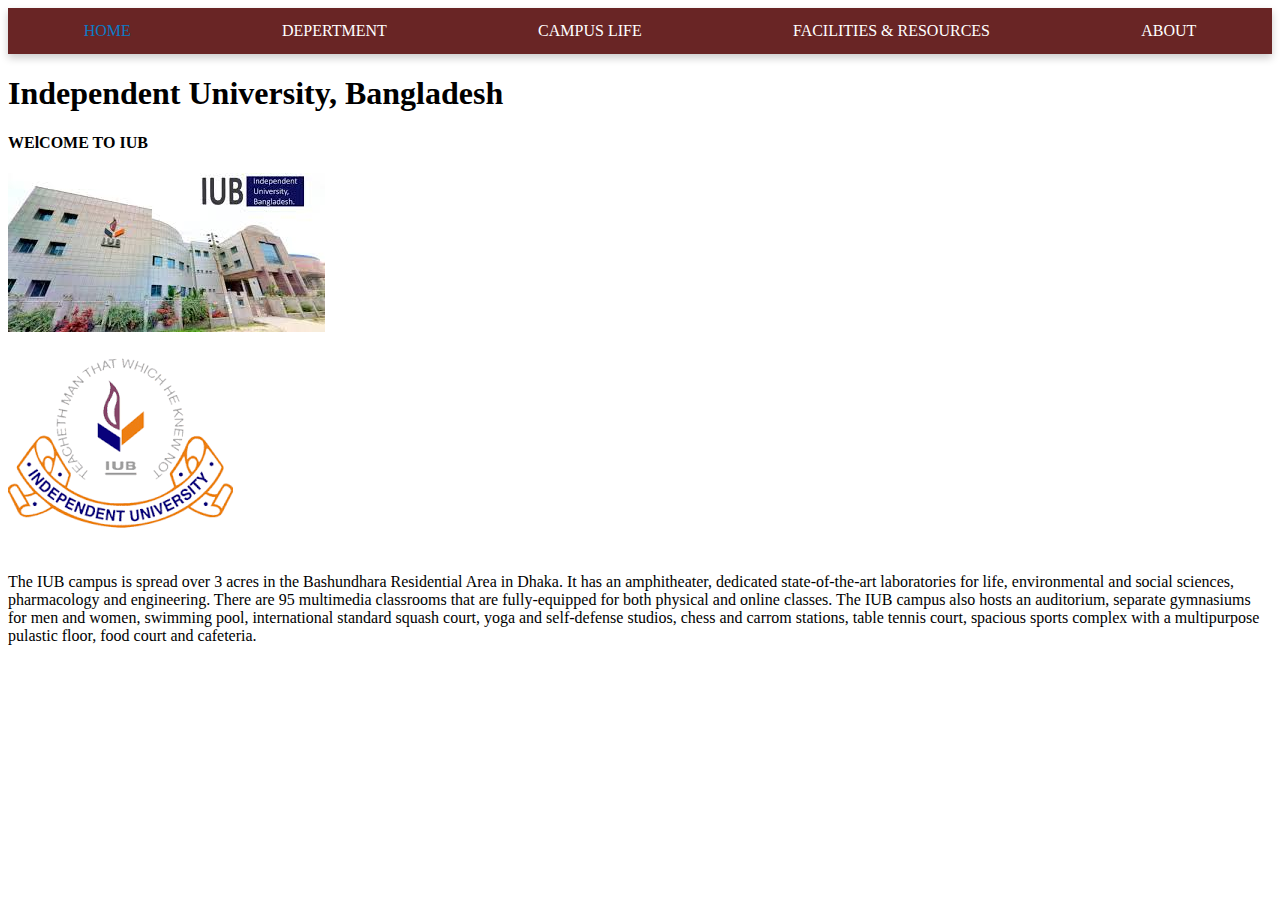
<file: index.html>
<html lang="en">
<head>
    <meta charset="UTF-8">
    <meta name="viewport" content="width=device-width, initial-scale=1.0">
    <title>Document</title> 
    <link rel="stylesheet" href="index.css">
</head>
<body>
    <nav>
        <ul>
          <li>
            <a class="home" href="index.html">HOME</a>
          </li>
          <li><a href="department.html">DEPERTMENT</a></li>
          <li><a href="campus_life.html">CAMPUS LIFE</a></li>
          <li><a href="facilities_and_resources.html">FACILITIES & RESOURCES</a></li>
          <li><a href="about.html">ABOUT</a></li>
          
        </ul>
      </nav>
      <div class="center-container">
        <h1>Independent University, Bangladesh</h1>
    </div>
      <h4>WElCOME TO IUB</h4>
      <img src="image/2.jpg" alt=""><br>
      
      <img src="image/3.png" alt=""><br>
      <p class="text">The IUB campus is spread over 3 acres in the Bashundhara Residential Area in Dhaka. It has an amphitheater, dedicated state-of-the-art laboratories for life, environmental and social sciences, pharmacology and engineering. There are 95 multimedia classrooms that are fully-equipped for both physical and online classes. The IUB campus also hosts an auditorium, separate gymnasiums for men and women, swimming pool, international standard squash court, yoga and self-defense studios, chess and carrom stations, table tennis court, spacious sports complex with a multipurpose pulastic floor, food court and cafeteria.</p>
      

</body>
</html>
</file>
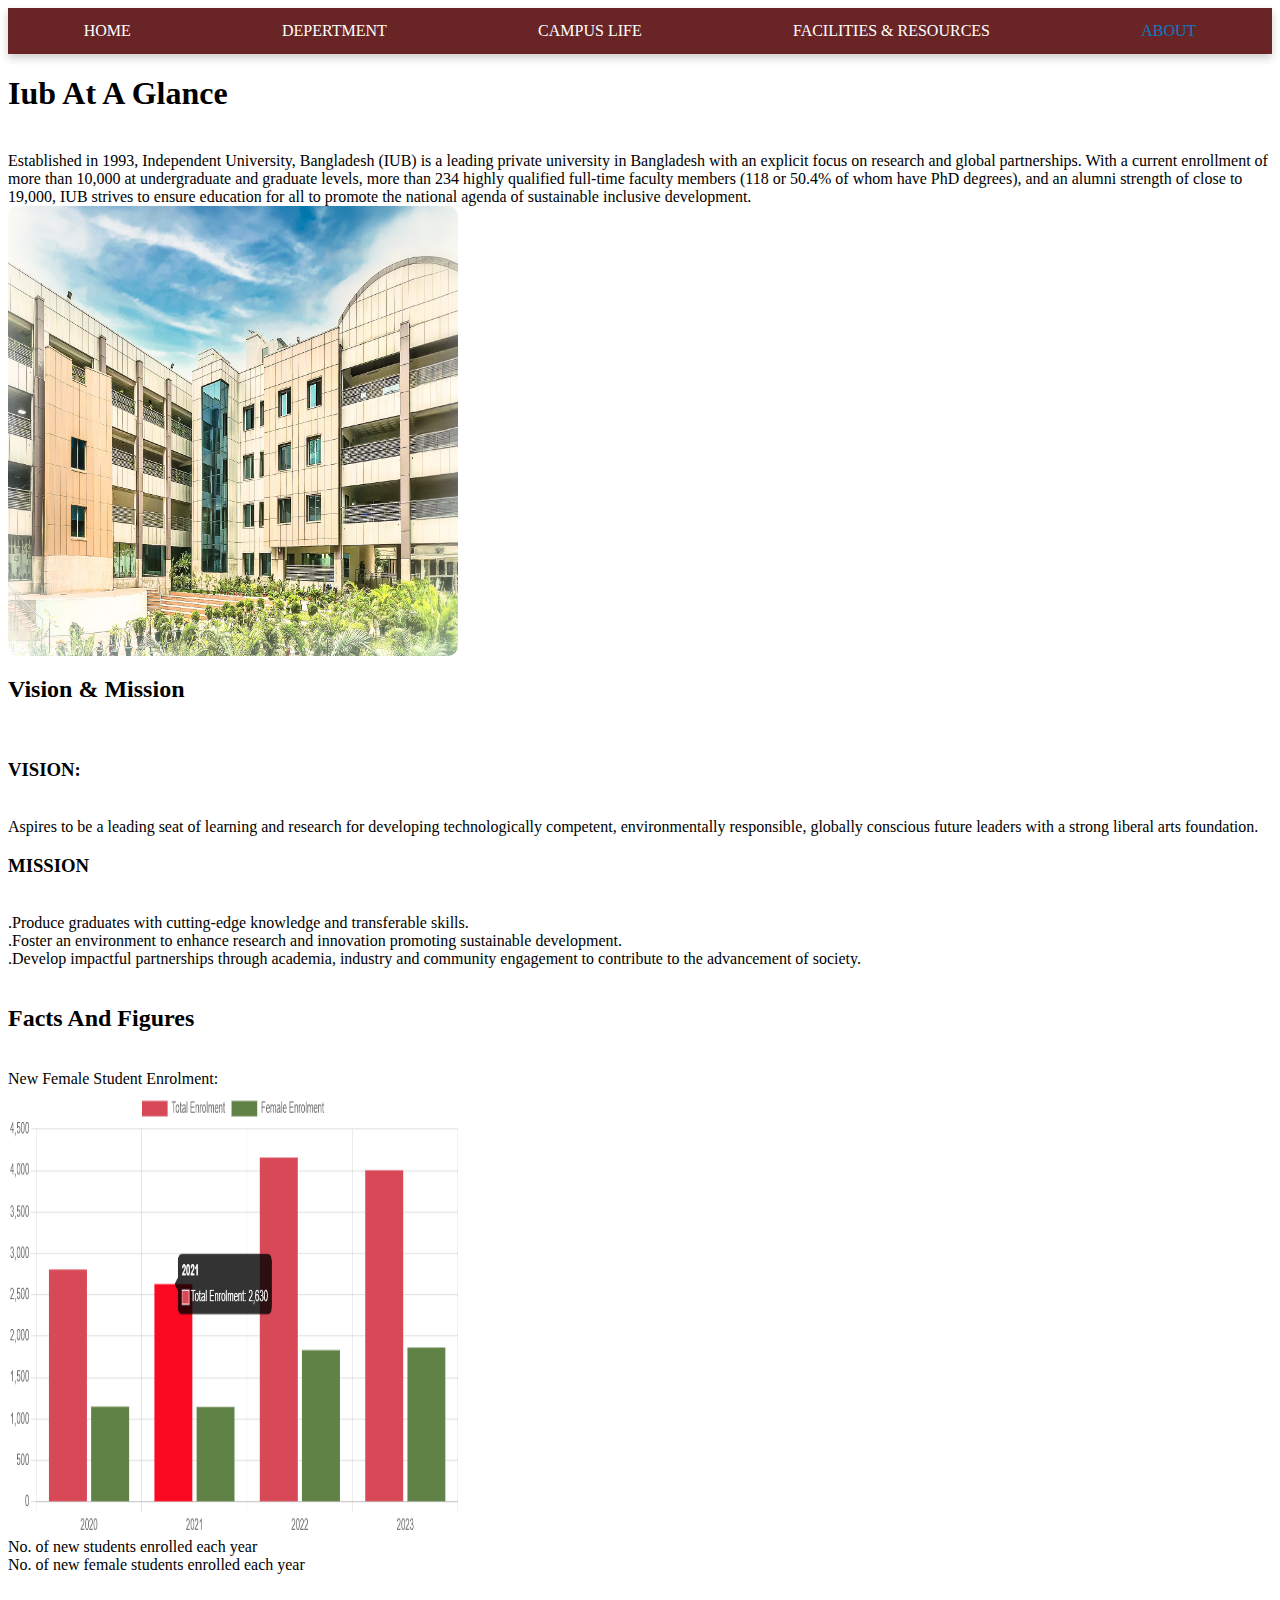
<file: about.html>
<html lang="en">
<head>
    <meta charset="UTF-8">
    <meta name="viewport" content="width=device-width, initial-scale=1.0">
    <title>Document</title>
    <link rel="stylesheet" href="about.css">
</head>
<body> 

    <nav>
        <ul>
          <li>
            <a class="home" href="index.html">HOME</a>
          </li>
          <li><a href="department.html">DEPERTMENT</a></li>
          <li><a href="campus_life.html">CAMPUS LIFE</a></li>
          <li><a href="facilities_and_resources.html">FACILITIES & RESOURCES</a></li>
          <li><a class="about" href="about.html">ABOUT</a></li>
          
        </ul>
      </nav>

    <h1>Iub At A Glance</h1> <br>

    Established in 1993, Independent University, Bangladesh (IUB) is a leading private university in Bangladesh with an explicit focus on research and global partnerships. With a current enrollment of more than 10,000 at undergraduate and graduate levels, more than 234 highly qualified full-time faculty members (118 or 50.4% of whom have PhD degrees), and an alumni strength of close to 19,000, IUB strives to ensure education for all to promote the national agenda of sustainable inclusive development. <br>


    <img src="image/11.jpeg" alt="">

    <br>

    <h2>Vision & Mission</h2><br>
    <h3>VISION:</h3> <br>
    Aspires to be a leading seat of learning and research for developing technologically competent, environmentally responsible, globally conscious future leaders with a strong liberal arts foundation. <br>

    <h3>MISSION</h3> <br>
    .Produce graduates with cutting-edge knowledge and transferable skills. <br>
.Foster an environment to enhance research and innovation promoting sustainable  development. <br>
.Develop impactful partnerships through academia, industry and community engagement to contribute to the advancement of society. <br>


    <br>

    <h2>Facts And Figures</h2> <br>

    New Female Student Enrolment: <br>

    <img src="image/12.png" alt=""> <br>
    No. of new students enrolled each year <br>

No. of new female students enrolled each year <br>

 <br>



    

   

   
  
</body>
</html>
</file>
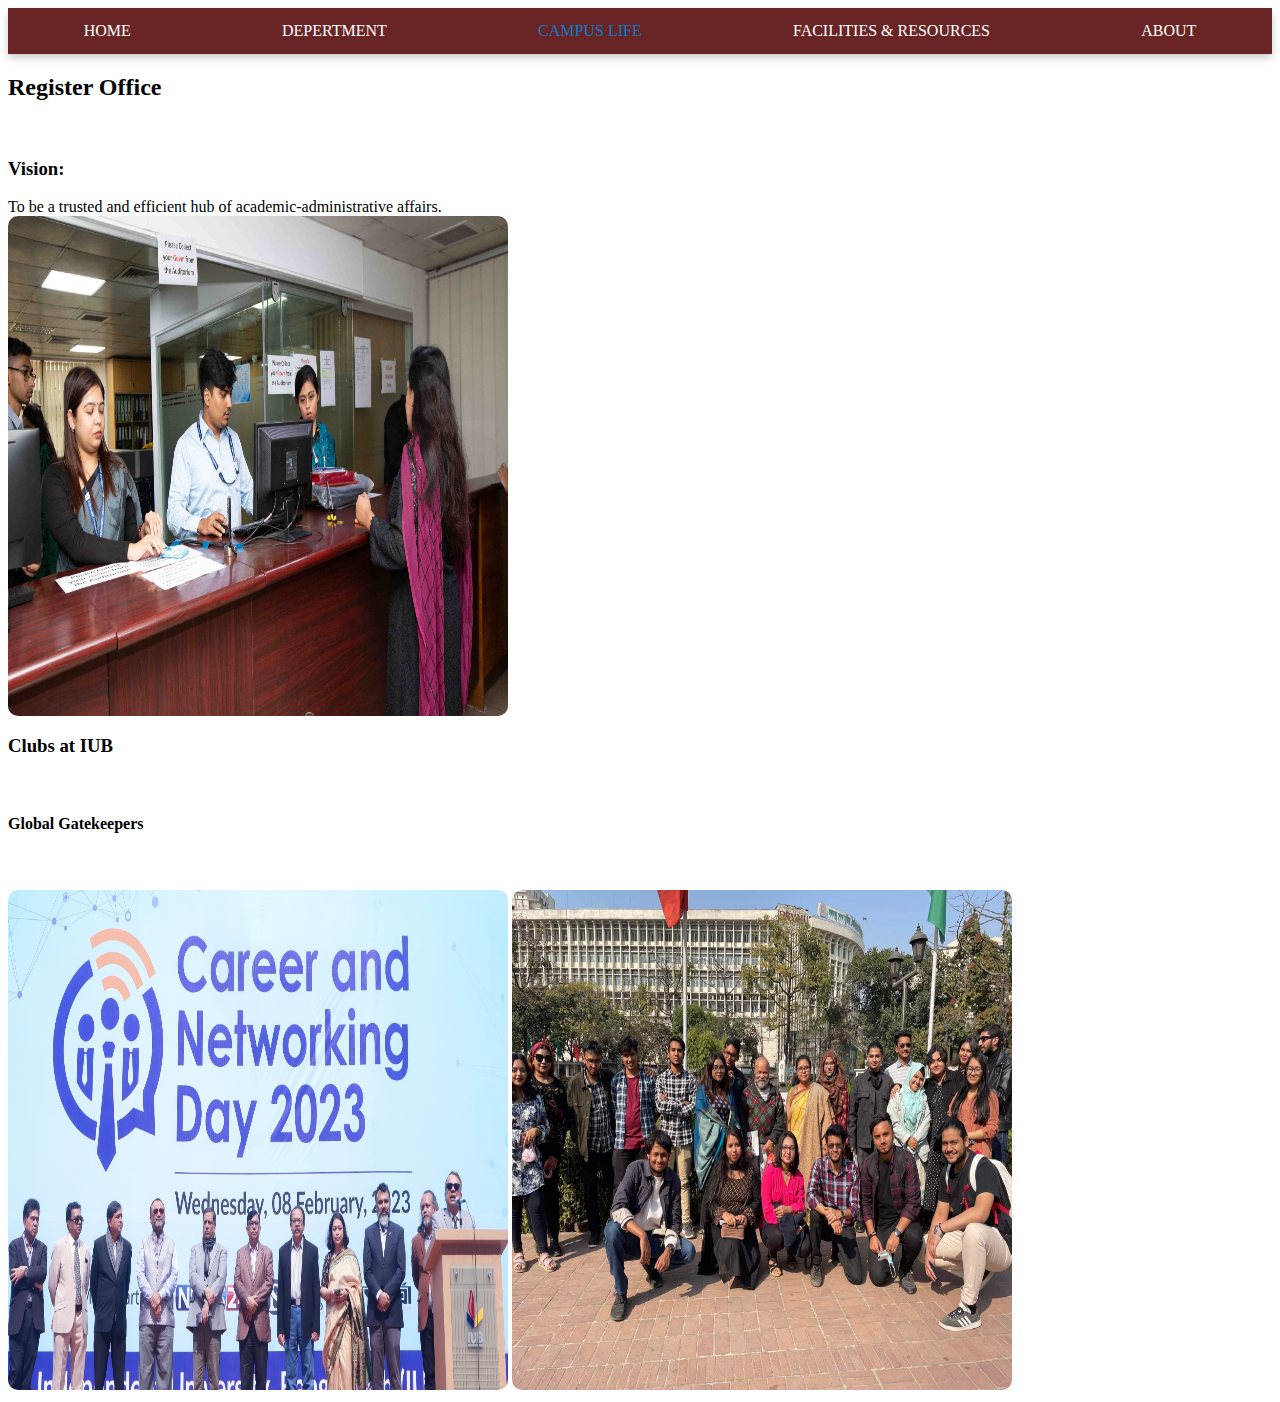
<file: campus_life.html>
<html lang="en">
<head>
    <meta charset="UTF-8">
    <meta name="viewport" content="width=device-width, initial-scale=1.0">
    <title>Document</title>
    <link rel="stylesheet" href="campus_life.css">
</head>
<body> 

  <nav>
    <ul>
      <li>
        <a class="home" href="index.html">HOME</a>
      </li>
      <li><a href="department.html">DEPERTMENT</a></li>
      <li><a class="campus_life" href="campus_life.html">CAMPUS LIFE</a></li>
      <li><a href="facilities_and_resources.html">FACILITIES & RESOURCES</a></li>
      <li><a href="about.html">ABOUT</a></li>
      
    </ul>
  </nav>
    <h2>Register Office</h2> <br>
    <h3>Vision:</h3> To be a trusted and efficient hub of academic-administrative affairs. <br>
    <img src="image/6.jpeg" alt="">

     
      <br>
    <h3>Clubs at IUB</h3><br>
    <h4>Global Gatekeepers</h4> <br>
     <br>
    <img src="image/7.jpeg" alt=""> <img src="image/8.jpeg" alt="">
    

    

   

   
  
</body>
</html>
</file>
<file: index.css>
nav {
    background-color: #692525;
    box-shadow: 0 4px 8px rgba(5, 5, 5, 0.2);
    overflow: hidden;
  }
  nav ul {
    list-style-type: none;
    margin: 0;
    padding: 0;
    display: flex;
  }
  
  nav ul li {
    flex-grow: 1;
  }
  
  nav ul li a {
    display: block;
    text-align: center;
    padding: 14px 16px;
    text-decoration: none;
    color: white;
    font-size: 16px;
    transition: background-color 0.3s ease;
  }
  
  nav ul li a:hover {
    background-color: #555;
  }
  .home {
    color: #0c7bc5;
  }
</file>
<file: about.css>
img{
    width: 450px;
    height: 450px;
    border: 50px greenyellow;
    border-radius: 10px;

}


nav {
    background-color: #692525;
    box-shadow: 0 4px 8px rgba(5, 5, 5, 0.2);
    overflow: hidden;
  }
  nav ul {
    list-style-type: none;
    margin: 0;
    padding: 0;
    display: flex;
  }
  
  nav ul li {
    flex-grow: 1;
  }
  
  nav ul li a {
    display: block;
    text-align: center;
    padding: 14px 16px;
    text-decoration: none;
    color: white;
    font-size: 16px;
    transition: background-color 0.3s ease;
  }
  
  nav ul li a:hover {
    background-color: #555;
  }

  .about {
    color:  #0c7bc5;
  }

  .text {
    font-family: "Trirong", serif;
    text-align: justify;
  }
</file>
<file: campus_life.css>
img{
    width: 500px;
    height: 500px;
    border: 50px greenyellow;
    border-radius: 10px;

}

nav {
    background-color: #692525;
    box-shadow: 0 4px 8px rgba(5, 5, 5, 0.2);
    overflow: hidden;
  }
  nav ul {
    list-style-type: none;
    margin: 0;
    padding: 0;
    display: flex;
  }
  
  nav ul li {
    flex-grow: 1;
  }
  
  nav ul li a {
    display: block;
    text-align: center;
    padding: 14px 16px;
    text-decoration: none;
    color: white;
    font-size: 16px;
    transition: background-color 0.3s ease;
  }
  
  nav ul li a:hover {
    background-color: #555;
  }
  .campus_life {
    color:  #0c7bc5;
  }

  .text {
    font-family: "Trirong", serif;
    text-align: justify;
  }
</file>
